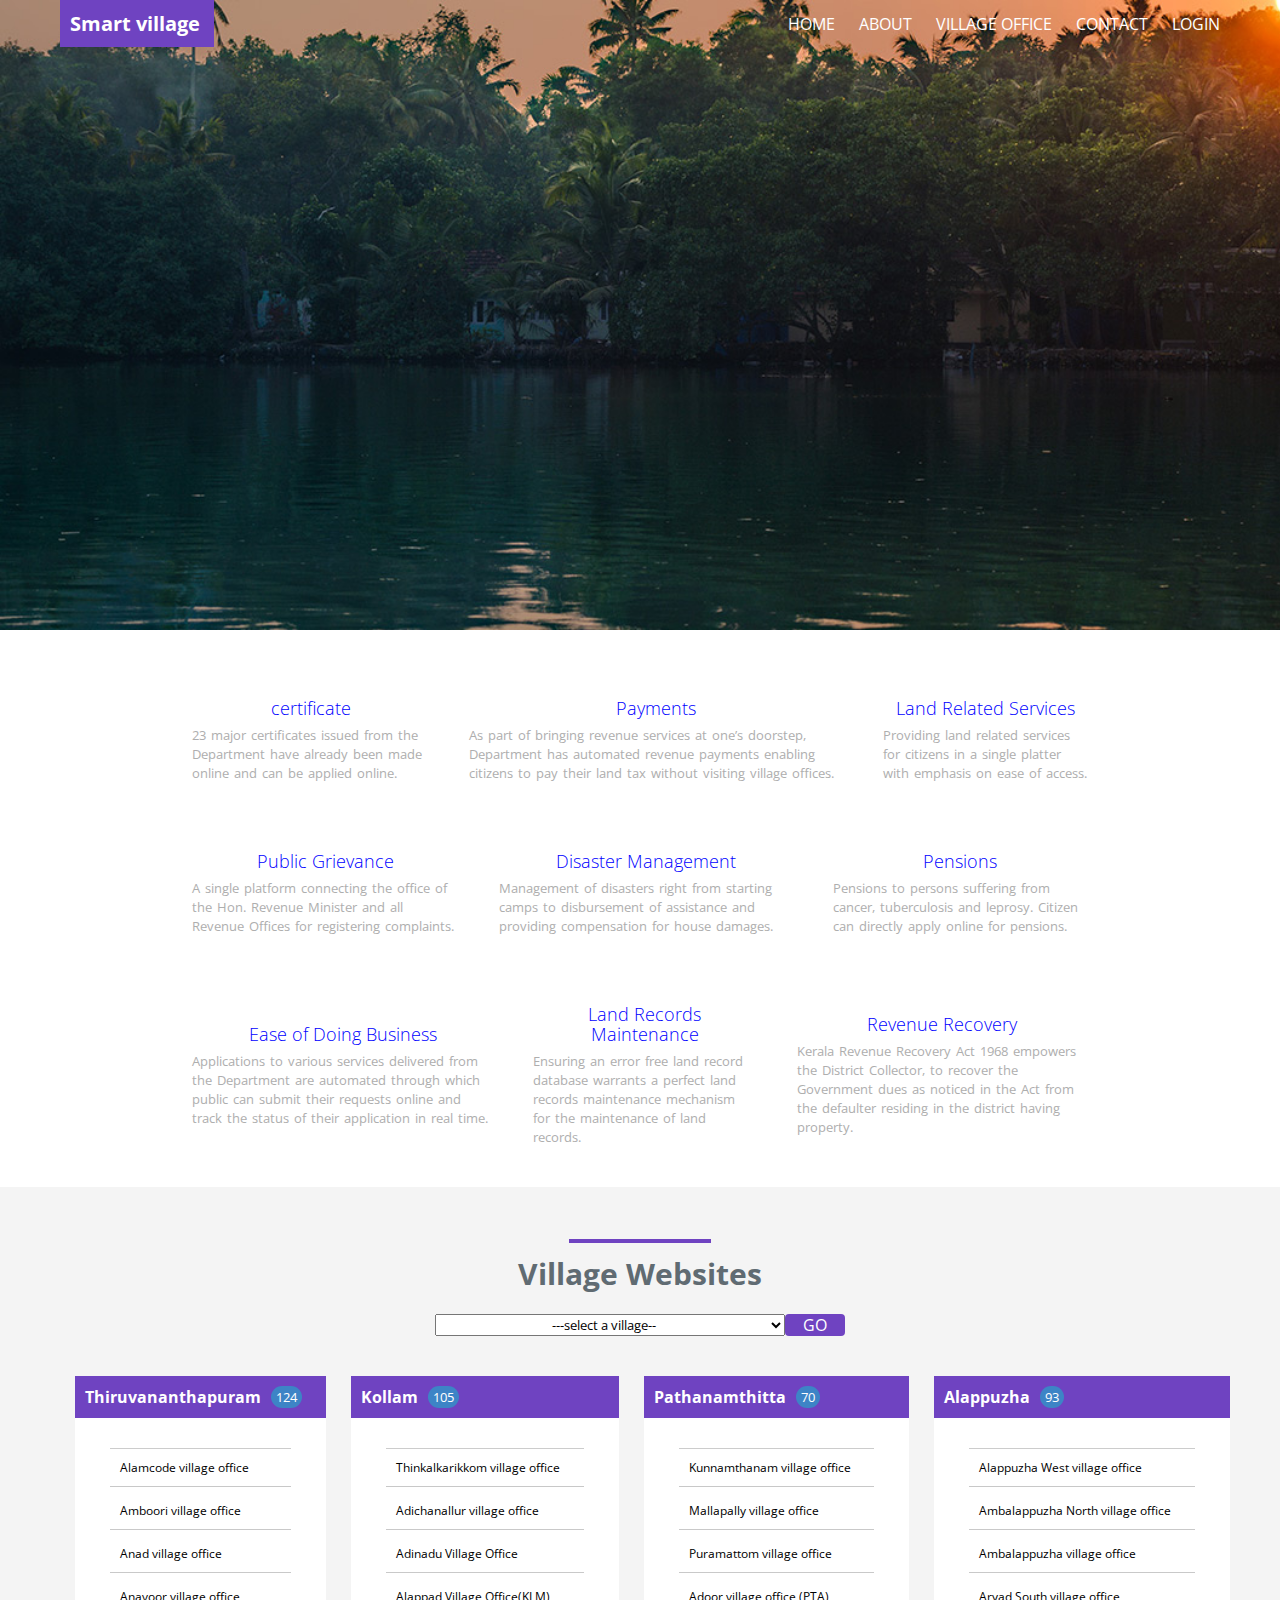
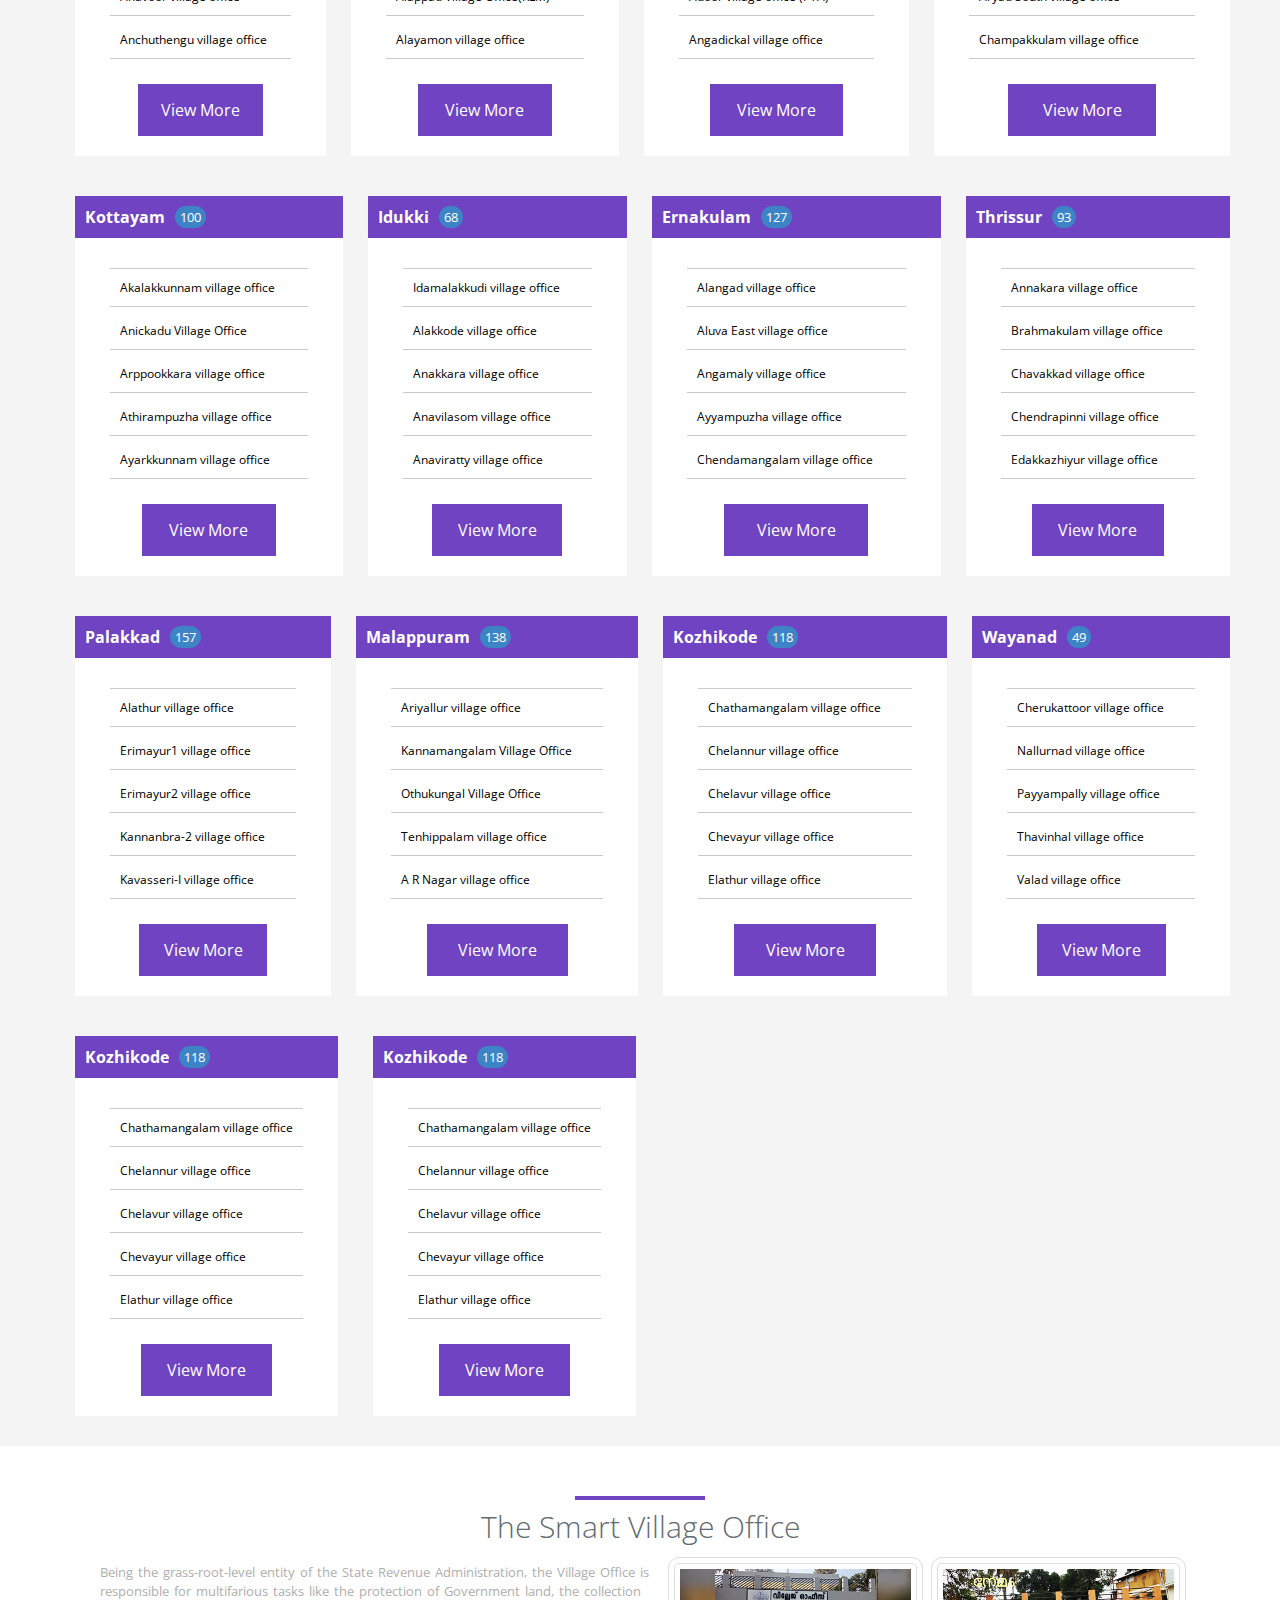
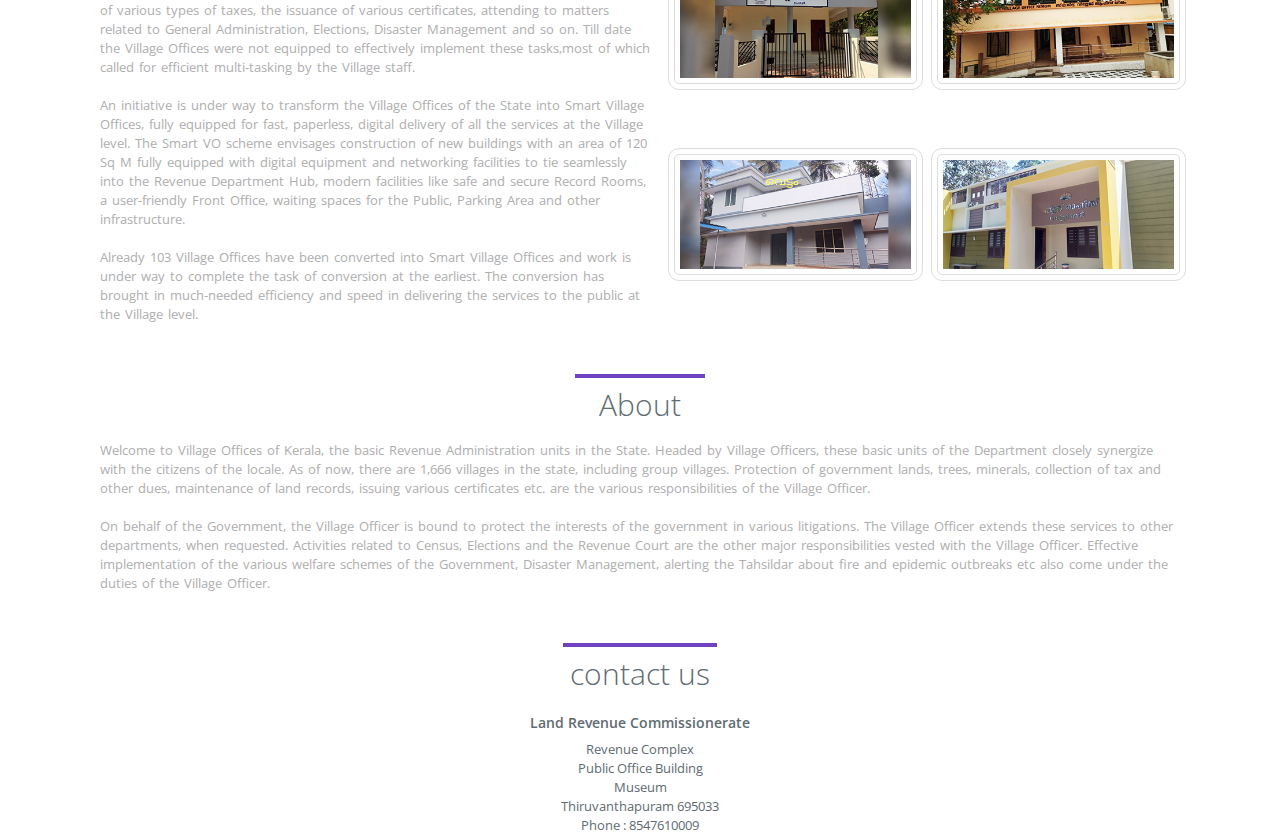
<file: index.html>
<html lang="en">
  <head>
    <title>Revenue Smart Office-Village website</title>
    <link rel="preconnect" href="https://fonts.googleapis.com" />
    <link rel="preconnect" href="https://fonts.gstatic.com" crossorigin />
    <link
      href="https://fonts.googleapis.com/css2?family=Open+Sans&display=swap"
      rel="stylesheet"
    />

    <link
      rel="stylesheet"
      href="https://cdnjs.cloudflare.com/ajax/libs/font-awesome/6.2.0/css/all.min.css"
      integrity="sha512-xh6O/CkQoPOWDdYTDqeRdPCVd1SpvCA9XXcUnZS2FmJNp1coAFzvtCN9BmamE+4aHK8yyUHUSCcJHgXloTyT2A=="
      crossorigin="anonymous"
      referrerpolicy="no-referrer"
    />
    <link rel="stylesheet" href="/css/style.css" />
    <link rel="stylesheet" href="/css/header.css" />
    <link rel="stylesheet" href="/css/product-details.css" />
    <link rel="stylesheet" href="/css/villageoffice.css" />
    <link rel="stylesheet" href="/css/villagewebsites.css" />
    <link rel="stylesheet" href="/css/about.css" />
    <link rel="stylesheet" href="/css/contact.css" />
  </head>
  <body>
    <!-- header -->
    <div class="image">
      <div class="container">
        <div class="heading">
          <h1 href="/index.html">Smart village</h1>
        </div>
        <div class="navbar">
          <ul>
            <li class="nav-item">HOME</li>
            <li class="nav-item">ABOUT</li>
            <li class="nav-item">VILLAGE OFFICE</li>
            <li class="nav-item">CONTACT</li>
            <li class="nav-item">
              <a class="link" href="/login/index.html">LOGIN</a>
            </li>
          </ul>
        </div>
      </div>
    </div>
    <!-- produt-details -->
    <div class="product">
      <div class="product-details">
        <i class="icons fa-solid fa-laptop"></i>
        <a class="remove" href="#">certificate</a>
        <p class="text">
          23 major certificates issued from the Department have already been
          made online and can be applied online.
        </p>
      </div>
      <div class="product-details">
        <i class="icons fa-solid fa-location-dot"></i>
        <a class="remove" href="#">Payments</a>
        <p class="text">
          As part of bringing revenue services at one’s doorstep, Department has
          automated revenue payments enabling citizens to pay their land tax
          without visiting village offices.
        </p>
      </div>
      <div class="product-details">
        <i class="icons fa-regular fa-bookmark"></i>
        <a class="remove" href="#">Land Related Services </a>
        <p class="text">
          Providing land related services for citizens in a single platter with
          emphasis on ease of access.
        </p>
      </div>
    </div>
    <!-- product-details-2 -->
    <div class="product">
      <div class="product-details">
        <i class="icons fa-brands fa-slideshare"></i>
        <a class="remove" href="#">Public Grievance</a>
        <p class="text">
          A single platform connecting the office of the Hon. Revenue Minister
          and all Revenue Offices for registering complaints.
        </p>
      </div>
      <div class="product-details">
        <i class="icons fa-regular fa-compass"></i>
        <a class="remove" href="#">Disaster Management</a>
        <p class="text">
          Management of disasters right from starting camps to disbursement of
          assistance and providing compensation for house damages.
        </p>
      </div>
      <div class="product-details">
        <i class="icons fa-regular fa-credit-card"></i>
        <a class="remove" href="#">Pensions </a>
        <p class="text">
          Pensions to persons suffering from cancer, tuberculosis and leprosy.
          Citizen can directly apply online for pensions.
        </p>
      </div>
    </div>
    <!-- product-details-3 -->
    <div class="product">
      <div class="product-details">
        <i class="icons fa-solid fa-handshake"></i>
        <a class="remove" href="#">Ease of Doing Business</a>
        <p class="text">
          Applications to various services delivered from the Department are
          automated through which public can submit their requests online and
          track the status of their application in real time.
        </p>
      </div>
      <div class="product-details">
        <i class="icons fa-solid fa-id-card"></i>
        <a class="remove" href="#">Land Records Maintenance</a>
        <p class="text">
          Ensuring an error free land record database warrants a perfect land
          records maintenance mechanism for the maintenance of land records.
        </p>
      </div>
      <div class="product-details">
        <i class="icons fa-solid fa-location-arrow"></i>
        <a class="remove" href="#">Revenue Recovery </a>
        <p class="text">
          Kerala Revenue Recovery Act 1968 empowers the District Collector, to
          recover the Government dues as noticed in the Act from the defaulter
          residing in the district having property.
        </p>
      </div>
    </div>
    <!-- villagewebsites -->
    <div class="villageweb">
      <div class="bordertop"></div>
      <h2 class="head">Village Websites</h2>
      <div class="formandbutton">
        <form action="#">
          <select name="village" id="village">
            <option value="---select a village---">
              ---select a village--
            </option>
            <option value="Alamcode village office">
              Alamcode village office
            </option>
            <option value="Thinkalkarikkom village office">
              Thinkalkarikkom village office
            </option>
            <option value="Kunnamthanam village office">
              Kunnamthanam village office
            </option>
          </select>
        </form>
        <a class="button" href="#">GO</a>
      </div>
      <!-- village card -->
      <div class="village-cards">
        <div class="card-col-4">
          <div class="card-item">
            <div class="village-card-header">
              <h4>Thiruvananthapuram</h4>
              <div class="header-number">124</div>
            </div>
            <div class="village-card-body">
              <ul>
                <li class="village-item">Alamcode village office</li>
                <li class="village-item">Amboori village office</li>
                <li class="village-item">Anad village office</li>
                <li class="village-item">Anavoor village office</li>
                <li class="village-item">Anchuthengu village office</li>
              </ul>
            </div>
            <div>
              <a class="village-card-button" href="#">View More</a>
            </div>
          </div>
          <div class="card-item">
            <div class="village-card-header">
              <h4>Kollam</h4>
              <div class="header-number">105</div>
            </div>
            <div class="village-card-body">
              <ul>
                <li class="village-item">Thinkalkarikkom village office</li>
                <li class="village-item">Adichanallur village office</li>
                <li class="village-item">Adinadu Village Office</li>
                <li class="village-item">Alappad Village Office(KLM)</li>
                <li class="village-item">Alayamon village office</li>
              </ul>
            </div>
            <div>
              <a class="village-card-button" href="#">View More</a>
            </div>
          </div>
          <div class="card-item">
            <div class="village-card-header">
              <h4>Pathanamthitta</h4>
              <div class="header-number">70</div>
            </div>
            <div class="village-card-body">
              <ul>
                <li class="village-item">Kunnamthanam village office</li>
                <li class="village-item">Mallapally village office</li>
                <li class="village-item">Puramattom village office</li>
                <li class="village-item">Adoor village office (PTA)</li>
                <li class="village-item">Angadickal village office</li>
              </ul>
            </div>
            <div>
              <a class="village-card-button" href="#">View More</a>
            </div>
          </div>
          <div class="card-item">
            <div class="village-card-header">
              <h4>Alappuzha</h4>
              <div class="header-number">93</div>
            </div>
            <div class="village-card-body">
              <ul>
                <li class="village-item">Alappuzha West village office</li>
                <li class="village-item">Ambalappuzha North village office</li>
                <li class="village-item">Ambalappuzha village office</li>
                <li class="village-item">Aryad South village office</li>
                <li class="village-item">Champakkulam village office</li>
              </ul>
            </div>
            <div>
              <a class="village-card-button" href="#">View More</a>
            </div>
          </div>
        </div>
        <!-- row-2 -->
        <div class="card-col-4">
          <div class="card-item">
            <div class="village-card-header">
              <h4>Kottayam</h4>
              <div class="header-number">100</div>
            </div>
            <div class="village-card-body">
              <ul>
                <li class="village-item">Akalakkunnam village office</li>
                <li class="village-item">Anickadu Village Office</li>
                <li class="village-item">Arppookkara village office</li>
                <li class="village-item">Athirampuzha village office</li>
                <li class="village-item">Ayarkkunnam village office</li>
              </ul>
            </div>
            <div>
              <a class="village-card-button" href="#">View More</a>
            </div>
          </div>
          <div class="card-item">
            <div class="village-card-header">
              <h4>Idukki</h4>
              <div class="header-number">68</div>
            </div>
            <div class="village-card-body">
              <ul>
                <li class="village-item">Idamalakkudi village office</li>
                <li class="village-item">Alakkode village office</li>
                <li class="village-item">Anakkara village office</li>
                <li class="village-item">Anavilasom village office</li>
                <li class="village-item">Anaviratty village office</li>
              </ul>
            </div>
            <div>
              <a class="village-card-button" href="#">View More</a>
            </div>
          </div>
          <div class="card-item">
            <div class="village-card-header">
              <h4>Ernakulam</h4>
              <div class="header-number">127</div>
            </div>
            <div class="village-card-body">
              <ul>
                <li class="village-item">Alangad village office</li>
                <li class="village-item">Aluva East village office</li>
                <li class="village-item">Angamaly village office</li>
                <li class="village-item">Ayyampuzha village office</li>
                <li class="village-item">Chendamangalam village office</li>
              </ul>
            </div>
            <div>
              <a class="village-card-button" href="#">View More</a>
            </div>
          </div>
          <div class="card-item">
            <div class="village-card-header">
              <h4>Thrissur</h4>
              <div class="header-number">93</div>
            </div>
            <div class="village-card-body">
              <ul>
                <li class="village-item">Annakara village office</li>
                <li class="village-item">Brahmakulam village office</li>
                <li class="village-item">Chavakkad village office</li>
                <li class="village-item">Chendrapinni village office</li>
                <li class="village-item">Edakkazhiyur village office</li>
              </ul>
            </div>
            <div>
              <a class="village-card-button" href="#">View More</a>
            </div>
          </div>
        </div>
        <!-- row-3 -->
        <div class="card-col-4">
          <div class="card-item">
            <div class="village-card-header">
              <h4>Palakkad</h4>
              <div class="header-number">157</div>
            </div>
            <div class="village-card-body">
              <ul>
                <li class="village-item">Alathur village office</li>
                <li class="village-item">Erimayur1 village office</li>
                <li class="village-item">Erimayur2 village office</li>
                <li class="village-item">Kannanbra-2 village office</li>
                <li class="village-item">Kavasseri-I village office</li>
              </ul>
            </div>
            <div>
              <a class="village-card-button" href="#">View More</a>
            </div>
          </div>
          <div class="card-item">
            <div class="village-card-header">
              <h4>Malappuram</h4>
              <div class="header-number">138</div>
            </div>
            <div class="village-card-body">
              <ul>
                <li class="village-item">Ariyallur village office</li>
                <li class="village-item">Kannamangalam Village Office</li>
                <li class="village-item">Othukungal Village Office</li>
                <li class="village-item">Tenhippalam village office</li>
                <li class="village-item">A R Nagar village office</li>
              </ul>
            </div>
            <div>
              <a class="village-card-button" href="#">View More</a>
            </div>
          </div>
          <div class="card-item">
            <div class="village-card-header">
              <h4>Kozhikode</h4>
              <div class="header-number">118</div>
            </div>
            <div class="village-card-body">
              <ul>
                <li class="village-item">Chathamangalam village office</li>
                <li class="village-item">Chelannur village office</li>
                <li class="village-item">Chelavur village office</li>
                <li class="village-item">Chevayur village office</li>
                <li class="village-item">Elathur village office</li>
              </ul>
            </div>
            <div>
              <a class="village-card-button" href="#">View More</a>
            </div>
          </div>
          <div class="card-item">
            <div class="village-card-header">
              <h4>Wayanad</h4>
              <div class="header-number">49</div>
            </div>
            <div class="village-card-body">
              <ul>
                <li class="village-item">Cherukattoor village office</li>
                <li class="village-item">Nallurnad village office</li>
                <li class="village-item">Payyampally village office</li>
                <li class="village-item">Thavinhal village office</li>
                <li class="village-item">Valad village office</li>
              </ul>
            </div>
            <div>
              <a class="village-card-button" href="#">View More</a>
            </div>
          </div>
        </div>
        <!-- row-4 -->
        <div class="card-col-2">
          <div class="card-item">
            <div class="village-card-header">
              <h4>Kozhikode</h4>
              <div class="header-number">118</div>
            </div>
            <div class="village-card-body">
              <ul>
                <li class="village-item">Chathamangalam village office</li>
                <li class="village-item">Chelannur village office</li>
                <li class="village-item">Chelavur village office</li>
                <li class="village-item">Chevayur village office</li>
                <li class="village-item">Elathur village office</li>
              </ul>
            </div>
            <div>
              <a class="village-card-button" href="#">View More</a>
            </div>
          </div>
          <div class="card-item">
            <div class="village-card-header">
              <h4>Kozhikode</h4>
              <div class="header-number">118</div>
            </div>
            <div class="village-card-body">
              <ul>
                <li class="village-item">Chathamangalam village office</li>
                <li class="village-item">Chelannur village office</li>
                <li class="village-item">Chelavur village office</li>
                <li class="village-item">Chevayur village office</li>
                <li class="village-item">Elathur village office</li>
              </ul>
            </div>
            <div>
              <a class="village-card-button" href="#">View More</a>
            </div>
          </div>
        </div>
      </div>
    </div>
    <div class="smart-village">
      <div class="bordertop2"></div>
      <h1 class="headerrrr">The Smart Village Office</h1>
      <div class="smart-village-body">
        <div class="text">
          <p>
            Being the grass-root-level entity of the State Revenue
            Administration, the Village Office is responsible for multifarious
            tasks like the protection of Government land, the collection of
            various types of taxes, the issuance of various certificates,
            attending to matters related to General Administration, Elections,
            Disaster Management and so on. Till date the Village Offices were
            not equipped to effectively implement these tasks,most of which
            called for efficient multi-tasking by the Village staff.
          </p>
          <br />
          <p>
            An initiative is under way to transform the Village Offices of the
            State into Smart Village Offices, fully equipped for fast,
            paperless, digital delivery of all the services at the Village
            level. The Smart VO scheme envisages construction of new buildings
            with an area of 120 Sq M fully equipped with digital equipment and
            networking facilities to tie seamlessly into the Revenue Department
            Hub, modern facilities like safe and secure Record Rooms, a
            user-friendly Front Office, waiting spaces for the Public, Parking
            Area and other infrastructure.
          </p>
          <br />
          <p>
            Already 103 Village Offices have been converted into Smart Village
            Offices and work is under way to complete the task of conversion at
            the earliest. The conversion has brought in much-needed efficiency
            and speed in delivering the services to the public at the Village
            level.
          </p>
        </div>
        <div class="img">
          <img class="image2" src="/img/v1t.jpg" alt="house" width="100%" />
          <img class="image2" src="/img/v2t.jpg" alt="house" width="100%" />
          <img class="image2" src="/img/v3t.jpg" alt="house" width="100%" />
          <img class="image2" src="/img/v4t.jpg" alt="house" width="100%" />
        </div>
      </div>
    </div>
    <!-- about us -->
    <div class="about-us">
      <div class="bordertop2"></div>
      <h1 class="headerrrr">About</h1>
      <div class="text">
        <p>
          Welcome to Village Offices of Kerala, the basic Revenue Administration
          units in the State. Headed by Village Officers, these basic units of
          the Department closely synergize with the citizens of the locale. As
          of now, there are 1,666 villages in the state, including group
          villages. Protection of government lands, trees, minerals, collection
          of tax and other dues, maintenance of land records, issuing various
          certificates etc. are the various responsibilities of the Village
          Officer.
        </p>
        <br />
        <p>
          On behalf of the Government, the Village Officer is bound to protect
          the interests of the government in various litigations. The Village
          Officer extends these services to other departments, when requested.
          Activities related to Census, Elections and the Revenue Court are the
          other major responsibilities vested with the Village Officer.
          Effective implementation of the various welfare schemes of the
          Government, Disaster Management, alerting the Tahsildar about fire and
          epidemic outbreaks etc also come under the duties of the Village
          Officer.
        </p>
      </div>
    </div>
    <!-- contact us -->
    <div class="contact-us">
      <div class="bordertop2"></div>
      <h1 class="headerrrr">contact us</h1>
      <h2 class="name">Land Revenue Commissionerate</h2>
      <div class="text3">
        <p>Revenue Complex</p>
        <p>Public Office Building</p>
        <p>Museum</p>
        <p>Thiruvanthapuram 695033</p>
        <p class="number2">Phone : 8547610009</p>
      </div>
    </div>
  </body>
</html>
</file>
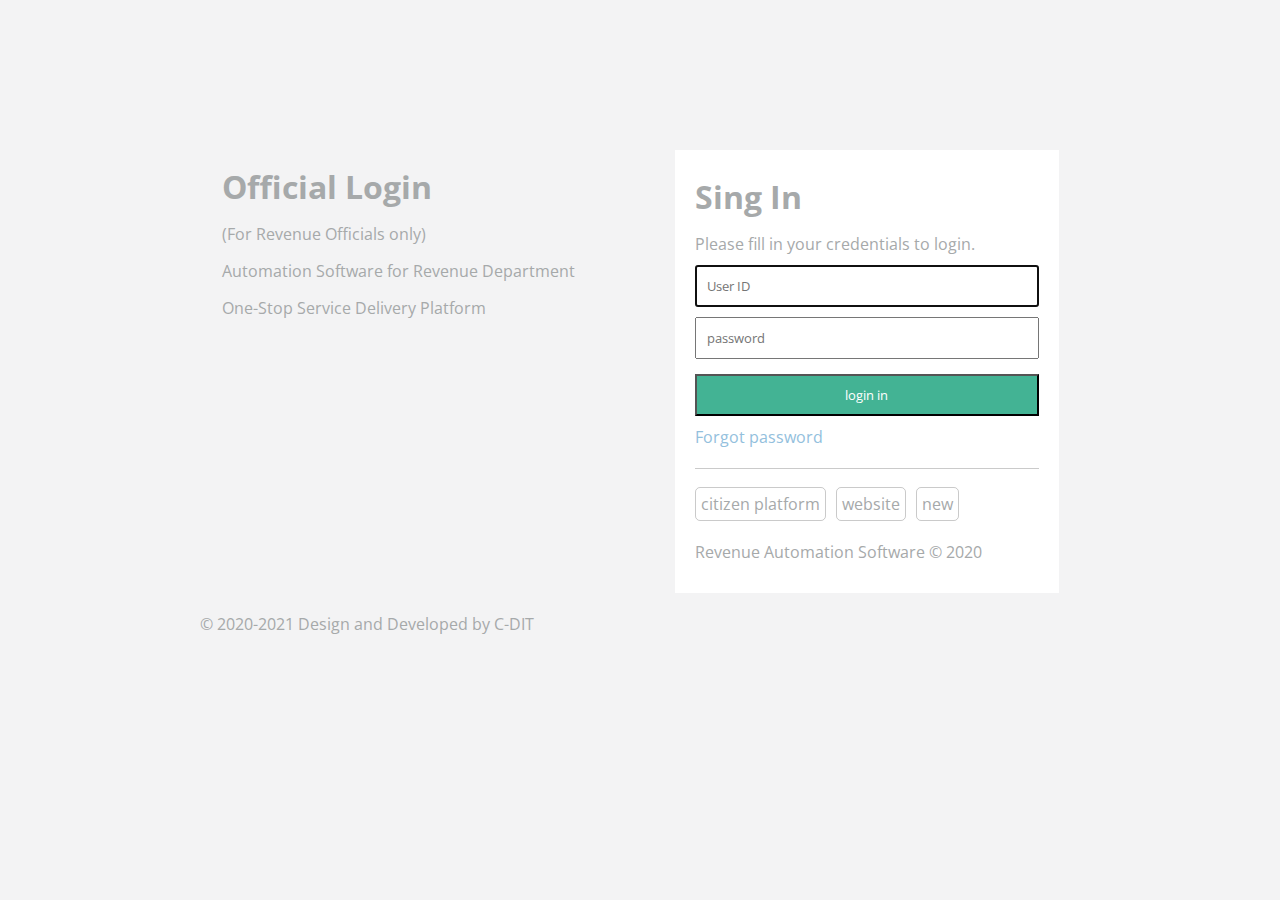
<file: login/index.html>
<html lang="en">
  <head>
    <link rel="stylesheet" href="./style.css" />
    <link rel="preconnect" href="https://fonts.googleapis.com" />
    <link rel="preconnect" href="https://fonts.gstatic.com" crossorigin />
    <link
      href="https://fonts.googleapis.com/css2?family=Open+Sans&display=swap"
      rel="stylesheet"
    />
  </head>
  <body>
    <div class="form">
      <div class="firstharf">
        <h1 class="text">Official Login</h1>
        <p class="text">(For Revenue Officials only)</p>
        <p class="text">Automation Software for Revenue Department</p>
        <p class="text">One-Stop Service Delivery Platform</p>
      </div>
      <div class="secondharf">
        <h1 class="text">Sing In</h1>
        <p class="text">Please fill in your credentials to login.</p>
        <form action="/index.html">
          <input type="text" placeholder="User ID" autofocus required />
          <input type="text" placeholder="password" required />
          <input class="button" type="submit" value="login in" />
        </form>
        <a class="button2" href="#">Forgot password</a>
        <div class="buttons">
          <a class="b" href="#">citizen platform</a>
          <a class="b" href="#">website</a>
          <a class="b" href="#">new</a>
        </div>
        <p class="last">Revenue Automation Software © 2020</p>
      </div>
    </div>
    <p class="text3">© 2020-2021 Design and Developed by C-DIT</p>
  </body>
</html>
</file>
<file: css/style.css>
* {
  font-family: "Open Sans", sans-serif;
  /* transition: 0.4s; */
  box-sizing: border-box;
  margin: 0;
  padding: 0;
}
</file>
<file: css/header.css>
.image {
  background-image: url(/img/img1.jpg);
  background-repeat: no-repeat;
  background-size: cover;
  height: 70%;
}

.container {
  display: flex;
  flex-direction: row;
  justify-content: space-between;
  align-items: center;
}

.heading {
  font-size: 10px;
  background-color: #6f43c1;
  color: white;
  width: 12%;
  /* border-radius: 8px; */
  margin: 0 60px;
  padding: 10px;
  display: flex;
}

.heading:hover {
  cursor: pointer;
  background-color: #6611f2;
}

.nav-item {
  display: inline;
  color: white;
  margin-right: 20px;
}

.navbar {
  margin-right: 40px;
}

.nav-item:hover {
  cursor: pointer;
  color: #6f43c1;
}

.link {
  color: white;
  text-decoration: none;
}

.link:hover {
  color: #6f43c1;
}
</file>
<file: css/product-details.css>
.product {
  display: flex;
  flex-direction: row;
  width: 70%;
  gap: 40px;
  /* gap: 30px; */
  margin-left: auto;
  margin-right: auto;
}

.product-details {
  display: flex;
  gap: 8px;
  padding-top: 40px;
  flex-direction: column;
  justify-content: center;
  align-items: center;
  text-align: center;
}

.icons {
  font-size: 35px;
  color: #6f43c1;
  margin-top: 20px;
}

.remove {
  text-decoration: none;
  color: blue;
  font-size: 18px;
  font-weight: 100;
  line-height: 20px;
}

.remove:hover {
  color: #23527c;
}

.text {
  font-size: 13px;
  font-weight: 400;
  line-height: 19px;
  color: #aeaeae;
  word-spacing: 2px;
}
</file>
<file: css/villageoffice.css>
.headerrrr {
  text-align: center;
  color: #606b72;
  font-size: 30px;
  line-height: 33px;
  font-weight: 200;
  margin-top: 10px;
  margin-bottom: 20px;
}

.smart-village {
  background-color: white;
  /* padding: 20px 0 0; */
  /* width: 100%; */
  margin-left: 100px;
  margin-right: 100px;
}

.bordertop2 {
  width: 12%;
  margin-right: auto;
  margin-left: auto;
  margin-top: 50px;
  height: 4px;
  background: #6f43c1;
}

.smart-village-body {
  display: grid;
  gap: 20px;
  grid-template-columns: auto auto;
}

.text {
  text-align: left;
}

.img {
  display: grid;
  grid-template-columns: auto auto;
  gap: 20px;
}

.image2 {
  outline: 1px solid #ddd;
  outline-offset: 5px;
  border-radius: 5px;
  border: 1px solid #dddddd;
  padding: 5px;
  transition: 0.4s;
}

.image2:hover {
  background-color: #377bb7;
}
</file>
<file: css/villagewebsites.css>
.villageweb {
  background-color: #f4f4f4;
  padding-left: 50px;
  padding-right: 50px;
  padding-bottom: 30px;
  padding-top: 2px;
  margin-top: 40px;
}

.header {
  color: #606b72;
  text-align: center;
  margin-top: 50px;
  padding-top: 80px;
  margin-left: auto;
  margin-right: auto;
}

.bordertop {
  width: 12%;
  margin-bottom: 10px;
  margin-top: 50px;
  margin-left: auto;
  margin-right: auto;
  height: 4px;
  background: #6f43c1;
}

.head {
  text-align: center;
  font-size: 30px;
  color: #606b72;
}

select {
  width: 350px;
  margin-top: 20px;
  text-align: center;
}

.formandbutton {
  display: flex;
  flex-direction: row;
  justify-content: center;
  align-items: center;
}

.button {
  background-color: #6f43c1;
  color: white;
  border-radius: 4px;
  margin-top: 20px;
  text-decoration: none;
  padding: 0 18px;
}

.button:hover {
  cursor: pointer;
  background-color: #6611f2;
}

.village-card-header {
  color: white;
  display: flex;
  /* margin-bottom: 10px; */
  flex-direction: row;
  gap: 10px;
  padding: 10px 10px;
  width: 100%;
  background-color: #6f43c1;
}

.village-card-body {
  padding: 25px 35px;
}

.card-col-4 {
  display: grid;
  grid-template-columns: auto auto auto auto;
  margin-top: 40px;
}

.card-item {
  background-color: #ffffff;
  margin-left: 25px;
}

.village-item {
  list-style: none;
  margin-top: 5px;
  border-bottom: 1px solid rgba(0, 0, 0, 0.213);
  width: 100%;
  font-size: 12px;
  padding: 10px;
}

.village-item:first-child {
  border-top: 1px solid rgba(0, 0, 0, 0.2);
}

.village-card-button {
  background-color: #6f43c1;
  color: white;
  margin-right: auto;
  margin-left: auto;
  display: flex;
  justify-content: center;
  align-items: center;
  align-self: center;
  width: 50%;
  text-decoration: none;
  text-align: center;
  padding: 15px 7px;
  margin-bottom: 20px;
}

.village-card-button:hover {
  background-color: #6611f2;
}

.header-number {
  background-color: #3d84c6;
  padding: 2px 5px;
  border-radius: 15px;
  font-size: 13px;
}

.card-col-2 {
  display: grid;
  grid-template-columns: auto auto;
  margin-top: 40px;
  gap: 10px;
  width: 50%;
  justify-content: flex-start;
}
</file>
<file: css/about.css>
.about-us {
  margin-top: 30px;
  margin-left: 100px;
  margin-right: 100px;
  text-align: left;
}
</file>
<file: css/contact.css>
.contact-us {
  display: flex;
  flex-direction: column;
  justify-content: center;
  align-items: center;
}

.name {
  text-align: center;
  color: #606b72;
  font-size: 14px;
  line-height: 15px;
  font-weight: 600;
  margin-top: 5px;
  margin-bottom: 10px;
}

.text3 {
  font-weight: 400;
  font-size: 13px;
  line-height: 19px;
  color: #606b72;
  text-align: center;
}
</file>
<file: login/style.css>
* {
  box-sizing: border-box;
  margin: 0;
  font-family: "Open Sans", sans-serif;
  color: #a6a9aa;
  padding: 0;
  transition: 1s;
}

html {
  background-color: #f3f3f4;
}

.text {
  margin-top: 15px;
}

.form {
  display: flex;
  margin-top: 150px;
  margin-right: auto;
  margin-left: auto;
  justify-content: center;
  align-items: flex-start;
  gap: 100px;
}

.secondharf {
  width: 30%;
  padding: 10px 20px;
  background-color: #ffffff;
}

input {
  width: 100%;
  padding: 10px;
  margin-top: 10px;
}

.button {
  margin-top: 10px;
  text-align: center;
  display: grid;
  background-color: #43b394;
  color: white;
  text-decoration: none;
  margin-top: 15px;
  padding: 10px;
  justify-content: center;
}

.button2 {
  display: grid;
  justify-content: flex-start;
  align-items: flex-start;
  margin-top: 10px;
  text-decoration: none;
  color: #93c0dd;
  padding-bottom: 20px;
  border-bottom: 1px solid rgba(0, 0, 0, 0.206);
}

.buttons {
  display: flex;
  gap: 10px;
}

.b {
  margin-top: 18px;
  padding: 5px;
  border-radius: 5px;
  text-decoration: none;
  border: 1px solid rgba(0, 0, 0, 0.206);
}

.last {
  padding: 20px 0;
}

.text3 {
  margin-left: 200px;
  margin-top: 20px;
}
</file>
